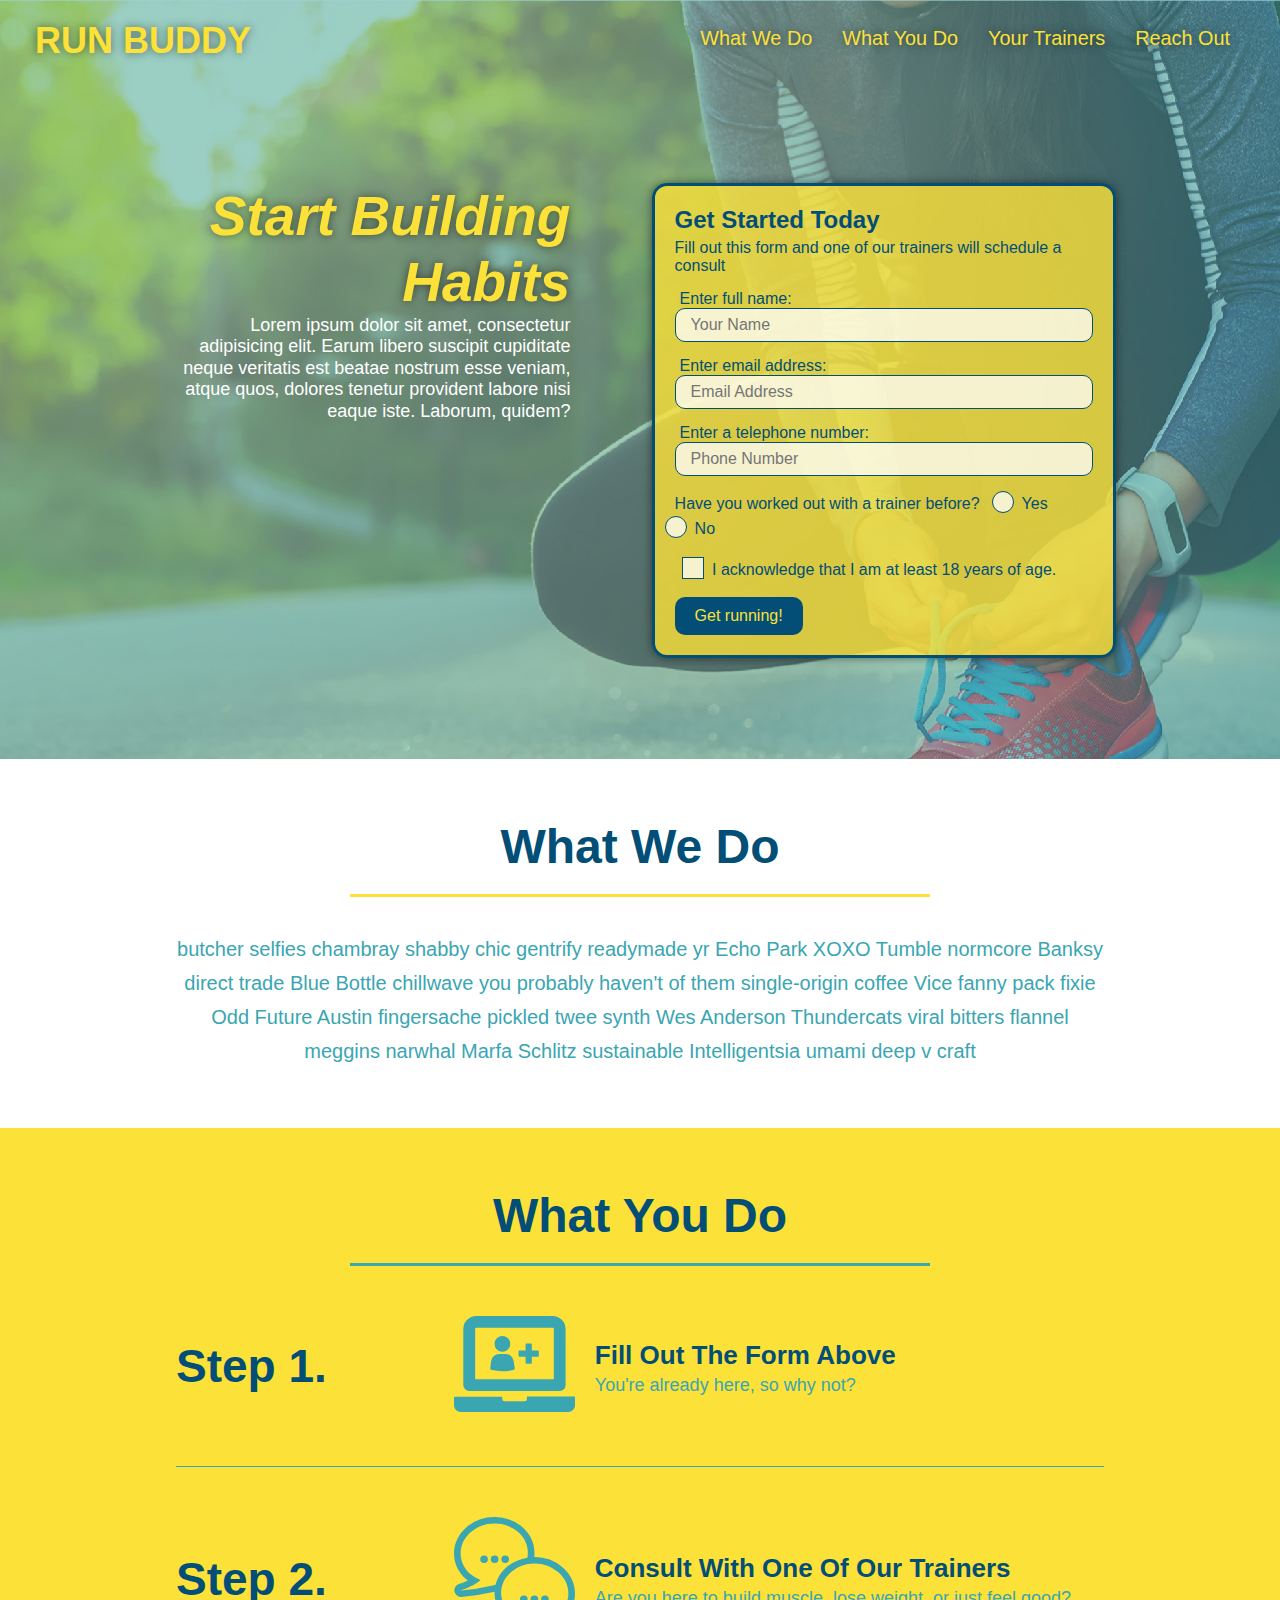
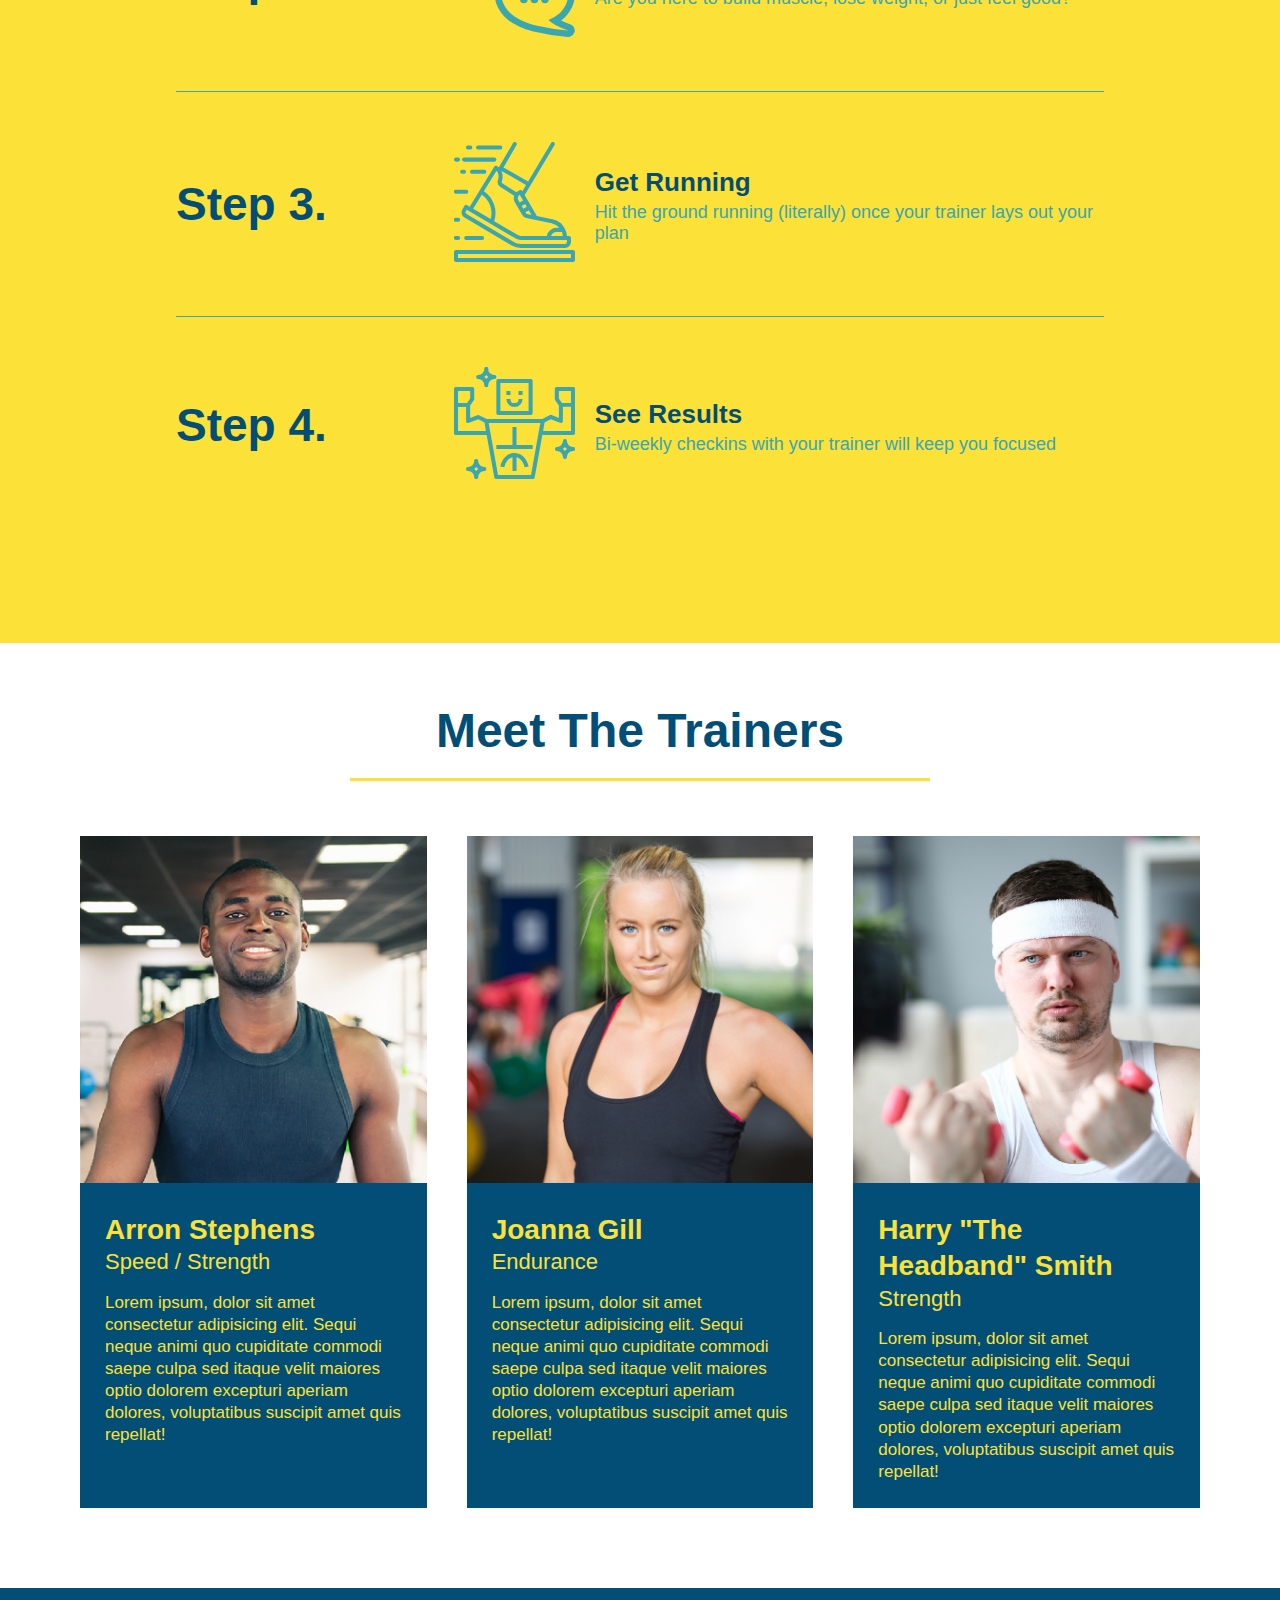
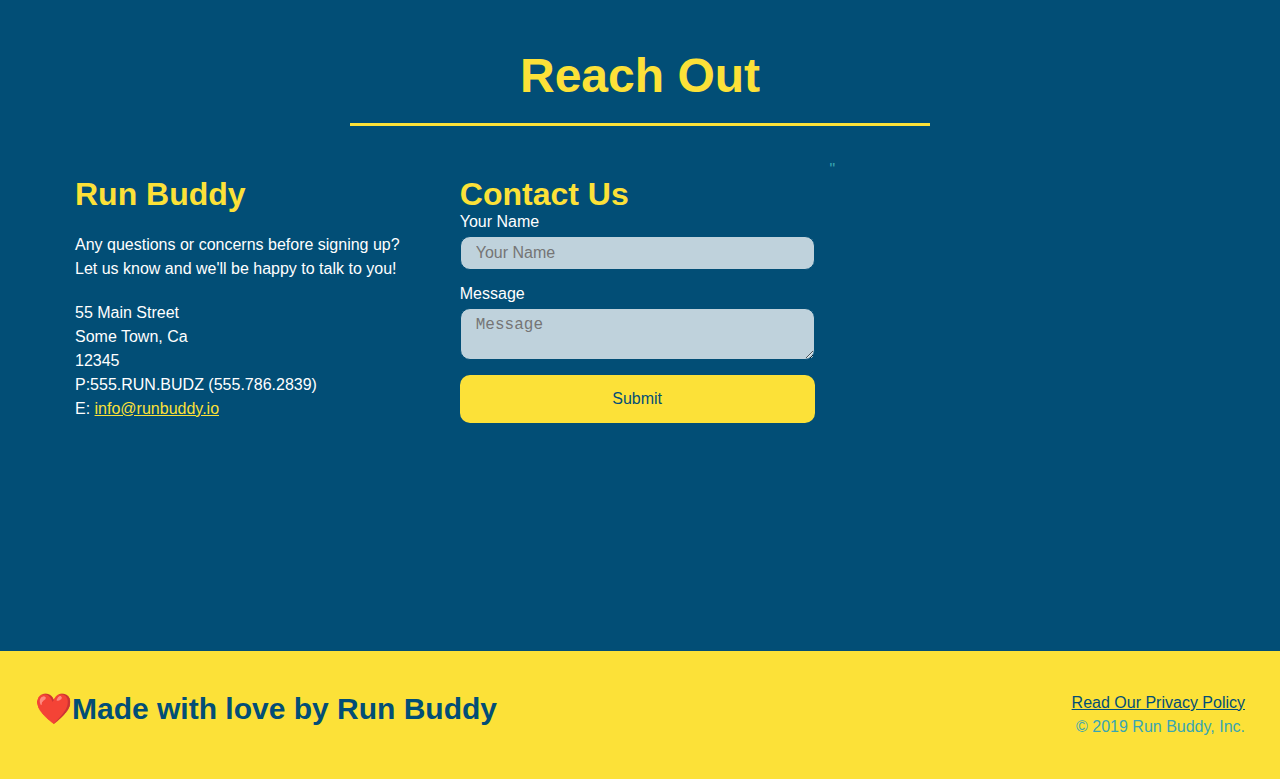
<file: index.html>
<!DOCTYPE html>
<html lang="en">
  <head>
    <meta charset="UTF-8" />
    <meta name="viewport" content="width=device-width, initial-scale=1.0" />
    <title>Run Buddy</title>
    <link rel="stylesheet" href="./assets/css/style.css"/>
  </head> 
  <body>
<!-- navigation -->  
    <header>
        <h1>
            <a href="">RUN BUDDY</a>
        </h1>
        <nav>
            <!--Unordered list element-->   
            <ul>
                <!--List item element-->
                <li>
                    <!--Anchor element-->
                    <a href="#what-we-do">What We Do</a>
                </li>

                <li>
                    <a href="#what-you-do">What You Do</a>
                </li>

                <li>
                    <a href="#your-trainers">Your Trainers</a>
                </li>

                <li>
                    <a href="#reach-out">Reach Out</a>
                </li>
            </ul>
        </nav>
    </header>       
<!--hero/jumbotron-->
    <section class="hero">
    <div class="hero-cta">
        <h2>Start Building Habits</h2>
            <p>Lorem ipsum dolor sit amet, consectetur adipisicing elit. Earum libero suscipit cupiditate neque veritatis est beatae nostrum esse veniam, atque quos, dolores tenetur provident labore nisi eaque iste. Laborum, quidem?
            </p>
    </div>
        <div class="hero-form">
          <h3>Get Started Today</h3>
          <p>Fill out this form and one of our trainers will schedule a consult</p>
        <!--Add form element-->
        <form>
            <label for="name">Enter full name:</label>
            <input type="text" placeholder="Your Name" name="name" id="name"  class="form-input"/>
            <label for="email">Enter email address:</label>
            <input type="email" placeholder="Email Address" name="email" id="email" class="form-input" />
            <label for="phone">Enter a telephone number:</label>
            <input type="tel"placeholder="Phone Number" name="phone" id="phone" class="form-input"/>
            <p>
                Have you worked out with a trainer before?
                <span class="radio-wrapper">
                  <input type="radio" name="trainer-confirm" id="trainer-yes" />
                  <label for="trainer-yes">Yes</label>
                </span>
                <span class="radio-wrapper">
                  <input type="radio" name="trainer-confirm" id="trainer-no" />
                  <label for="trainer-no">No</label>
                </span>
            </p>
            <p>
                <span class="checkbox-wrapper">
                  <input type="checkbox" name="age-confirm" id="checkbox" />
                  <label for="checkbox">I acknowledge that I am at least 18 years of age.</label>
                </span>
            </p>
        <button type="submit">
            Get running!
        </button>
    </form>
        </div>
    </section>
<!--end hero-->

<!--"what we do" section-->
    <section id="what-we-do" class="intro">
        <div class="flex-row">
            <h2 class="section-title primary-border">What We Do</h2>
        </div>
        <div class="flex-row">
            <p>
            butcher selfies chambray shabby chic gentrify readymade yr Echo Park XOXO Tumble normcore Banksy direct trade Blue Bottle chillwave you probably haven't of them single-origin coffee Vice fanny pack fixie Odd Future Austin fingersache pickled twee synth Wes Anderson Thundercats viral bitters flannel meggins narwhal Marfa Schlitz sustainable Intelligentsia umami deep v craft
            </p>
        </div>
    </section>
<!--end "what we do" section--> 

<!--"what you do" section-->
    <section id="what-you-do" class="steps">
        <div class="flex-row">
            <h2 class="section-title secondary-border">What You Do</h2>
        </div>

<!--Step 1-->
        <div class="step">
            <h3>Step 1.</h3>
                <div class="step-info">
                    <div class="step-img">
                        <img src="./assets/images/step-1.svg" alt="" />
                    </div>
                     <div class="step-text">
                        <h4>Fill Out The Form Above</h4>
                        <p>You're already here, so why not?</p>
                     </div>
                </div>
        </div>
            

<!--Step 2-->
        <div class="step">
            <h3>Step 2.</h3>
                <div class="step-info">
                    <div class="step-img">
                        <img src="assets/images/step-2.svg" alt="" />
                    </div>
                     <div class="step-text">
                        <h4>Consult With One Of Our Trainers</h4>
                        <p>Are you here to build muscle, lose weight, or just feel good?</p>
                     </div>
                </div>
        </div>

<!--Step 3-->
        <div class="step">
            <h3>Step 3.</h3>
            <div class="step-info">
                    <div class="step-img">
                        <img src="assets/images/step-3.svg" alt="">
                    </div>
                <div class="step-text">
                    <h4>Get Running</h4>
                    <p>Hit the ground running (literally) once your trainer lays out your plan</p>
                </div>
            </div>
        </div>

<!--Step 4-->

        <div class="step">
            <h3>Step 4.</h3>
                <div class="step-info">
                    <div class="step-img">
                        <img src="assets/images/step-4.svg" alt="">
                    </div>
                <div class="step-text">
                    <h4>See Results</h4>
                    <p>Bi-weekly checkins with your trainer will keep you focused</p>
                </div>
            </div>
        </div>
    </section>
<!--end "what you do" section-->

   <!-- "meet the trainers" start -->
   <section id="your-trainers">
    <div class="flex-row">
      <h2 class="section-title primary-border">
        Meet The Trainers
      </h2>
    </div>

    <div class="trainers">
      <article class="trainer">
        <img src="./assets/images/trainer-1.jpg" alt="Arron Stephens in his workout clothes, ready to pump iron" />
        <div class="trainer-bio">
          <h3 class="trainer-name">Arron Stephens</h3>
          <h4 class="trainer-role">Speed / Strength</h4>
          <p>Lorem ipsum, dolor sit amet consectetur adipisicing elit. Sequi neque animi quo cupiditate commodi saepe culpa sed itaque velit maiores optio dolorem excepturi aperiam dolores, voluptatibus suscipit amet quis repellat!</p>
        </div>
      </article>

      <article class="trainer">
        <img src="./assets/images/trainer-2.jpg" alt="Joanna Gill cooling off after a work out" />
        <div class="trainer-bio">
          <h3 class="trainer-name">Joanna Gill</h3>
          <h4 class="trainer-role">Endurance</h4>
          <p>Lorem ipsum, dolor sit amet consectetur adipisicing elit. Sequi neque animi quo cupiditate commodi saepe culpa sed itaque velit maiores optio dolorem excepturi aperiam dolores, voluptatibus suscipit amet quis repellat!</p>
          </div>
        </article>

      <article class="trainer">
        <img src="./assets/images/trainer-3.jpg" alt="Harry Smith wearing a headband and lifting comically small pink weights" />
        <div class="trainer-bio">
          <h3 class="trainer-name">Harry "The Headband" Smith</h3>
          <h4 class="trainer-role">Strength</h4>
          <p>Lorem ipsum, dolor sit amet consectetur adipisicing elit. Sequi neque animi quo cupiditate commodi saepe culpa sed itaque velit maiores optio dolorem excepturi aperiam dolores, voluptatibus suscipit amet quis repellat!</p>
        </div>
      </article>
    </div>
  </section>
  <!-- "meet the trainers" end -->

<!--"reach out"section-->
    <section id="reach-out" class="contact">
        <h2 class="section-title secondary border">Reach Out</h2>
        <div class="contact-info">
            <div>
                <h3>Run Buddy</h3>
                <p>
                    Any questions or concerns before signing up?
                    <br />
                    Let us know and we'll be happy to talk to you!
                </p>

            <address>
                    55 Main Street<br/>
                    Some Town, Ca<br/>
                    12345<br/>
                    P:555.RUN.BUDZ (555.786.2839)<br/>
                    E: <a href="mailto:info@runbuddy.io">info@runbuddy.io</a>
            </address>
        </div>
        
        


        <div class="contact-form">
            <h3>Contact Us</h3>
            <form>
                <label for="contact-name">Your Name</label>
                <input text="text" id="contact-name" placeholder="Your Name" />

                <label for="contact-message">Message</label>
                <textarea id="contact-message" placeholder="Message"></textarea>

                <button type="submit">Submit</button>
            </form>
        </div>



         "<iframe
         src="https://www.google.com/maps/embed?pb=!1m18!1m12!1m3!1d213979.72166884912!2d-111.54897677635816!3d33.071387315375475!2m3!1f0!2f0!3f0!3m2!1i1024!2i768!4f13.1!3m3!1m2!1s0x872a10a40cf6c811%3A0x258d9e8294703b21!2sFlorence%2C%20AZ!5e0!3m2!1sen!2sus!4v1635293371393!5m2!1sen!2sus"  
        style="border:0;"
        allowfullscreen="" 
        loading="lazy">
        </iframe>
        </div>


    </section>
<!--end"reach out" section-->

<!--footer-->
<footer>
    <h2>❤️Made with love by Run Buddy</h2>
   <div>
       <a href="./privacy-policy.html">Read Our Privacy Policy</a><br />
       &copy; 2019 Run Buddy, Inc.
   </div>
</footer>
</body>
</html>
</file>
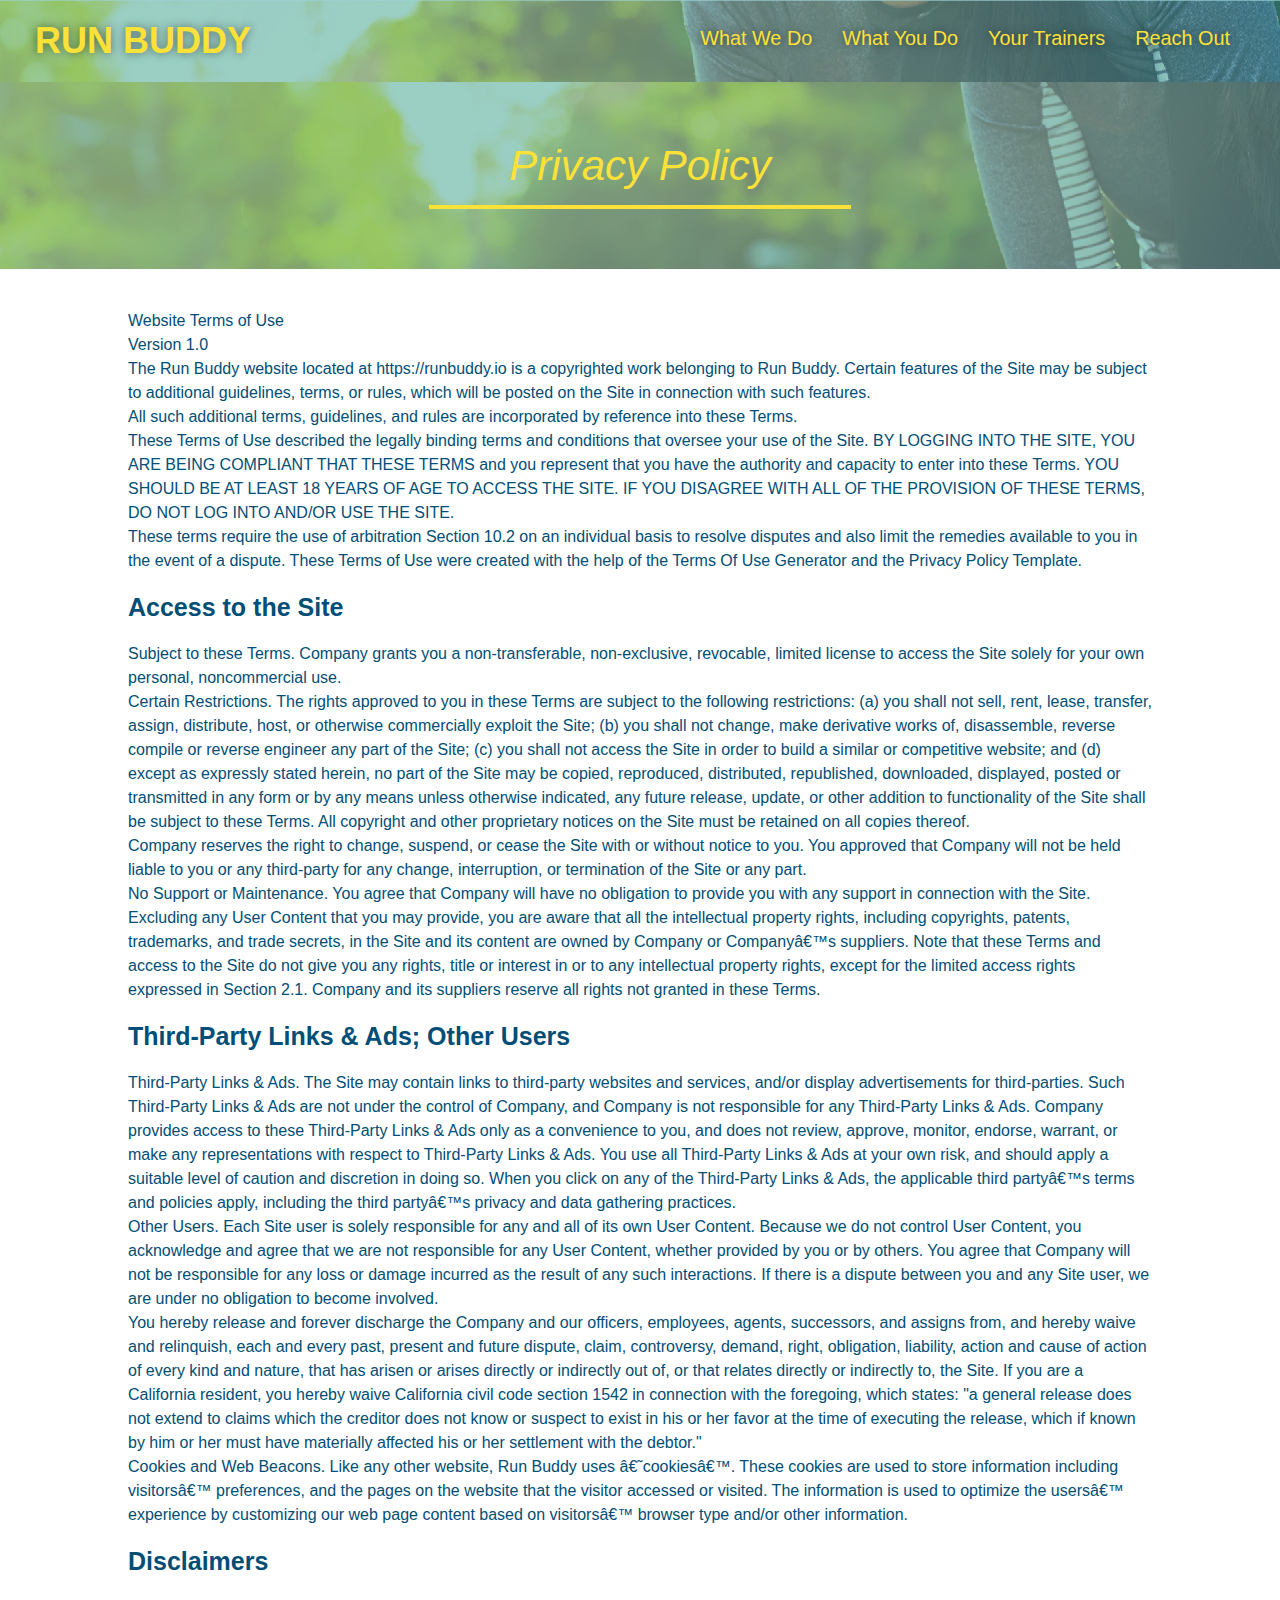
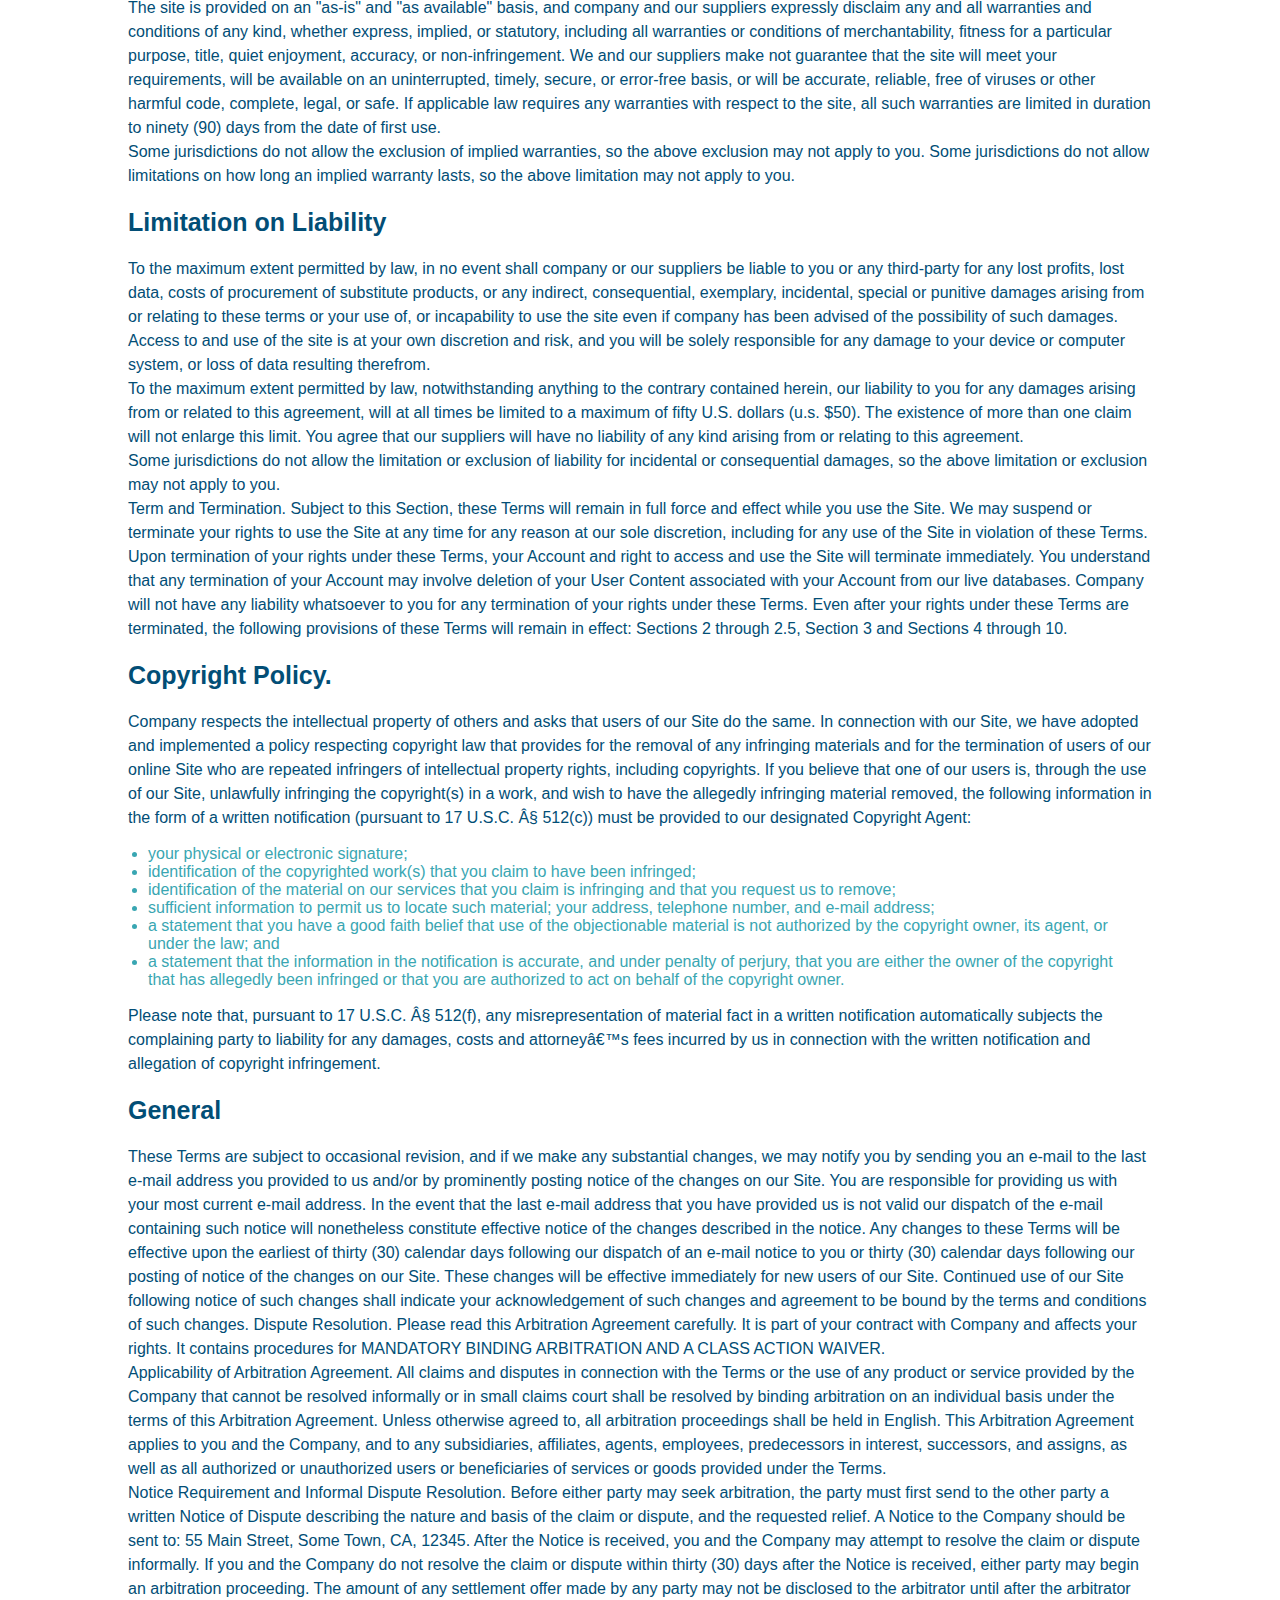
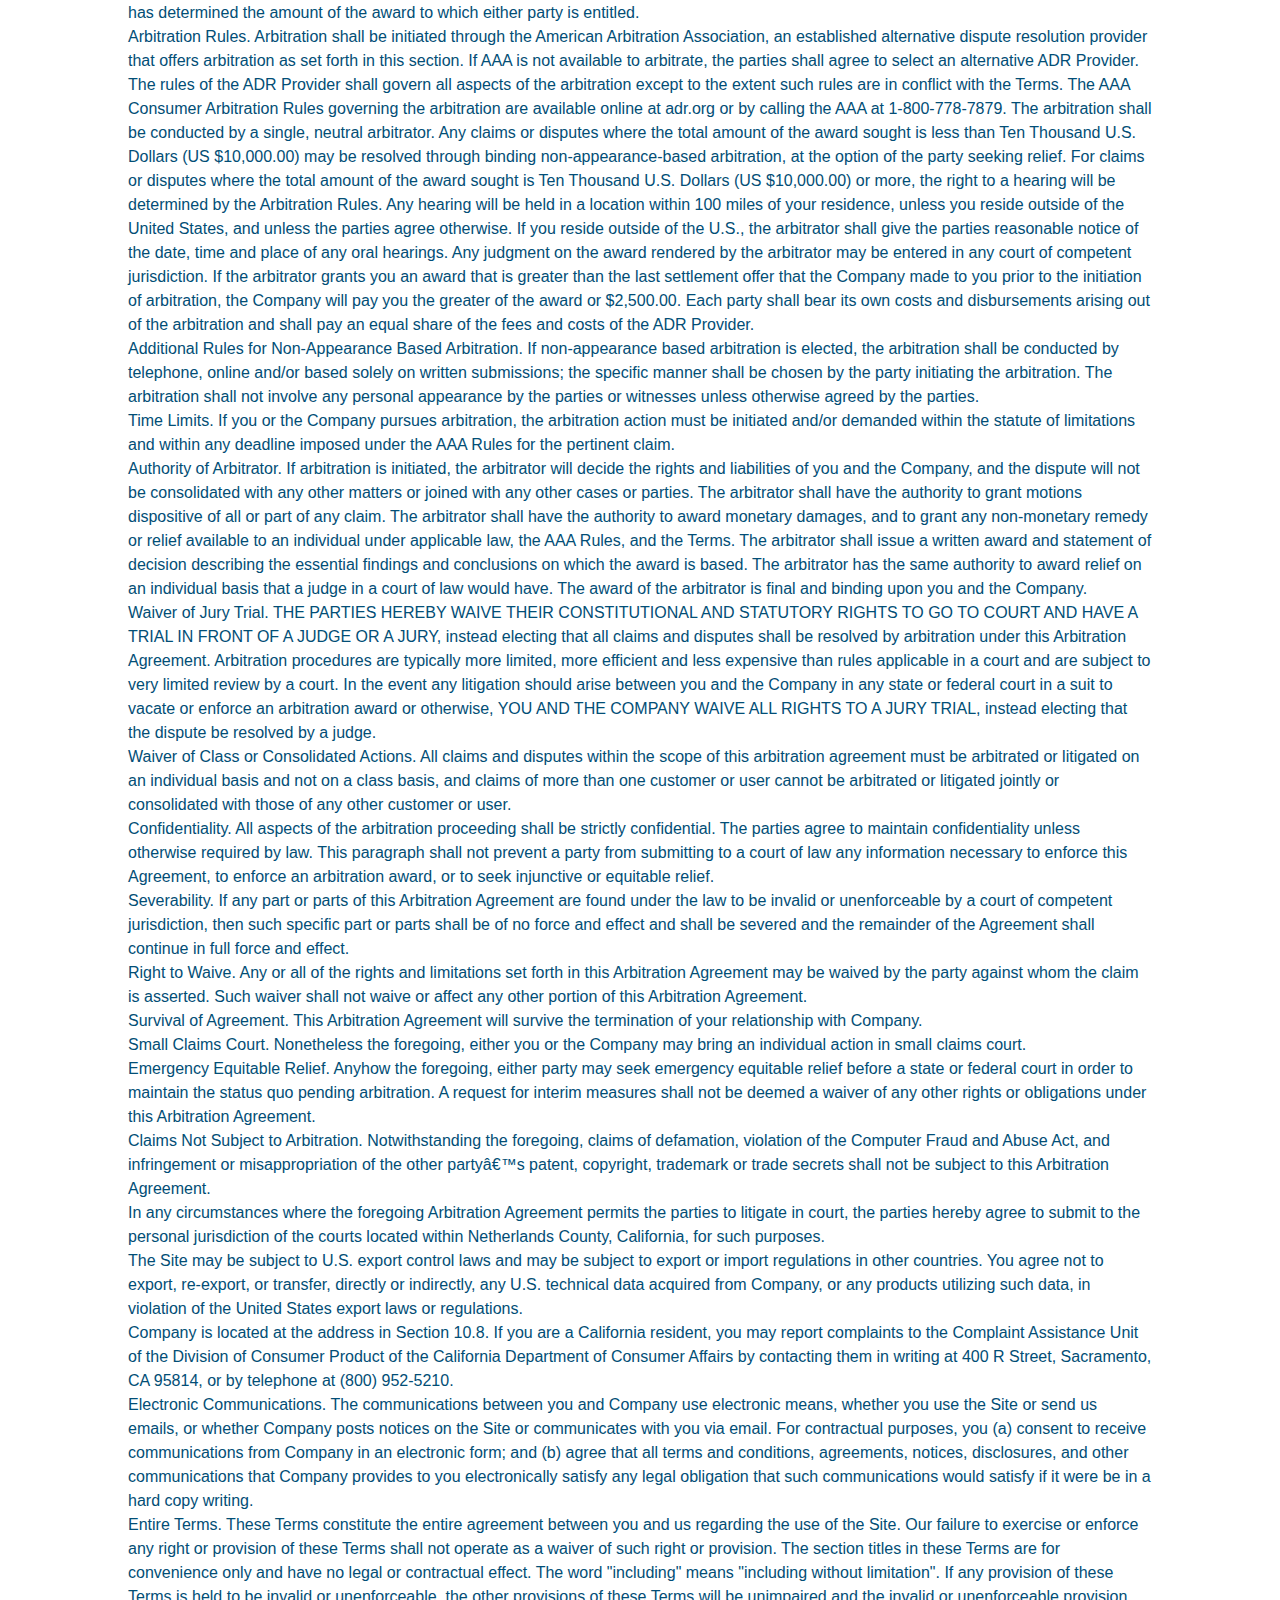
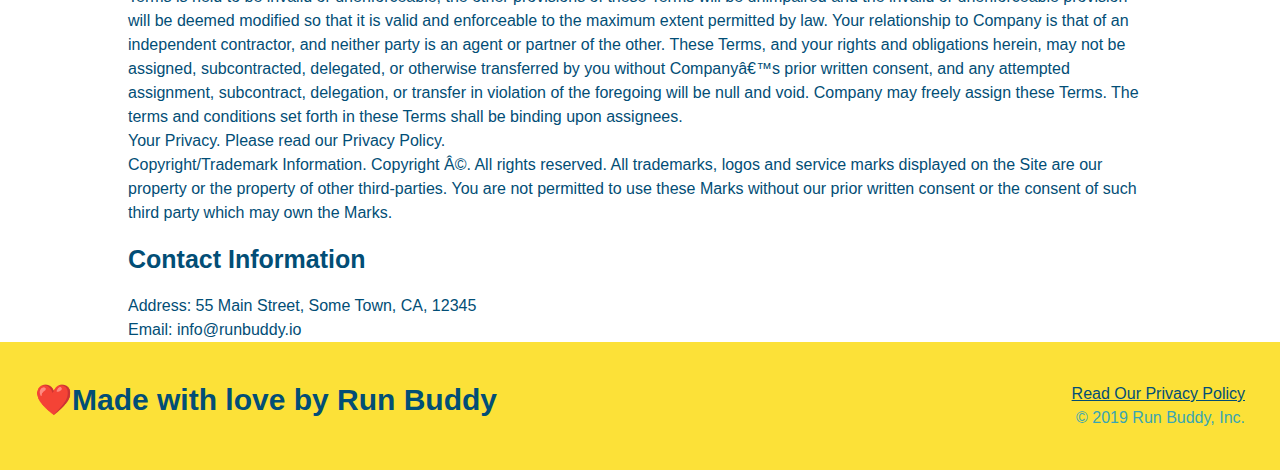
<file: privacy-policy.html>
<!DOCTYPE html>
<html lang="en">
<head>
    <meta charset="UTF-8">
    <title class="page-title">Privacy Policy -Run Buddy</title>
    <link rel="stylesheet" href="./assets/css/style.css"/>
    <link rel="stylesheet" href="./assets/css/secondary-styles.css"/>
</head>
<body>
    <header>
        <h1>
            <a href="./index.html">RUN BUDDY</a>
        </h1>
        <nav>
            <!--Unordered list element-->   
            <ul>
                <!--List item element-->
                <li>
                    <!--Anchor element-->
                    <a href="./index.html#what-we-do">What We Do</a>
                </li>

                <li>
                    <a href="./index.html#what-you-do">What You Do</a>
                </li>

                <li>
                    <a href="./index.html#your-trainers">Your Trainers</a>
                </li>

                <li>
                    <a href="./index.html#reach-out">Reach Out</a>
                </li>
            </ul>
        </nav>
    </header>  

<section class="hero">
    <h2 class="page-title">
        Privacy Policy
    </h2>
</section>

<article class="secondary-content">
   <p>
    Website Terms of Use
  </p>

  <p>
    Version 1.0
  </p>

  <p>
    The Run Buddy website located at https://runbuddy.io is a copyrighted work belonging to Run Buddy. Certain
    features of the Site may be subject to additional guidelines, terms, or rules, which will be posted on the Site
    in connection with such features.
  </p>

  <p>
    All such additional terms, guidelines, and rules are incorporated by reference into these Terms.
  </p>

  <p>
    These Terms of Use described the legally binding terms and conditions that oversee your use of the Site. BY
    LOGGING INTO THE SITE, YOU ARE BEING COMPLIANT THAT THESE TERMS and you represent that you have the authority
    and capacity to enter into these Terms. YOU SHOULD BE AT LEAST 18 YEARS OF AGE TO ACCESS THE SITE. IF YOU
    DISAGREE WITH ALL OF THE PROVISION OF THESE TERMS, DO NOT LOG INTO AND/OR USE THE SITE.
  </p>

  <p>
    These terms require the use of arbitration Section 10.2 on an individual basis to resolve disputes and also
    limit the remedies available to you in the event of a dispute. These Terms of Use were created with the help of
    the Terms Of Use Generator and the Privacy Policy Template.
  </p>

  <h3>
    Access to the Site
  </h3>

  <p>
    Subject to these Terms. Company grants you a non-transferable, non-exclusive, revocable, limited license to
    access the Site solely for your own personal, noncommercial use.
  </p>

  <p>
    Certain Restrictions. The rights approved to you in these Terms are subject to the following restrictions: (a)
    you shall not sell, rent, lease, transfer, assign, distribute, host, or otherwise commercially exploit the Site;
    (b) you shall not change, make derivative works of, disassemble, reverse compile or reverse engineer any part of
    the Site; (c) you shall not access the Site in order to build a similar or competitive website; and (d) except
    as expressly stated herein, no part of the Site may be copied, reproduced, distributed, republished, downloaded,
    displayed, posted or transmitted in any form or by any means unless otherwise indicated, any future release,
    update, or other addition to functionality of the Site shall be subject to these Terms. All copyright and other
    proprietary notices on the Site must be retained on all copies thereof.
  </p>

  <p>
    Company reserves the right to change, suspend, or cease the Site with or without notice to you. You approved
    that Company will not be held liable to you or any third-party for any change, interruption, or termination of
    the Site or any part.
  </p>

  <p>
    No Support or Maintenance. You agree that Company will have no obligation to provide you with any support in
    connection with the Site.
  </p>

  <p>
    Excluding any User Content that you may provide, you are aware that all the intellectual property rights,
    including copyrights, patents, trademarks, and trade secrets, in the Site and its content are owned by Company
    or Companyâ€™s suppliers. Note that these Terms and access to the Site do not give you any rights, title or
    interest in or to any intellectual property rights, except for the limited access rights expressed in Section
    2.1. Company and its suppliers reserve all rights not granted in these Terms.
  </p>

  <h3>
    Third-Party Links & Ads; Other Users
  </h3>

  <p>
    Third-Party Links & Ads. The Site may contain links to third-party websites and services, and/or display
    advertisements for third-parties. Such Third-Party Links & Ads are not under the control of Company, and Company
    is not responsible for any Third-Party Links & Ads. Company provides access to these Third-Party Links & Ads
    only as a convenience to you, and does not review, approve, monitor, endorse, warrant, or make any
    representations with respect to Third-Party Links & Ads. You use all Third-Party Links & Ads at your own risk,
    and should apply a suitable level of caution and discretion in doing so. When you click on any of the
    Third-Party Links & Ads, the applicable third partyâ€™s terms and policies apply, including the third partyâ€™s
    privacy and data gathering practices.
  </p>

  <p>
    Other Users. Each Site user is solely responsible for any and all of its own User Content. Because we do not
    control User Content, you acknowledge and agree that we are not responsible for any User Content, whether
    provided by you or by others. You agree that Company will not be responsible for any loss or damage incurred as
    the result of any such interactions. If there is a dispute between you and any Site user, we are under no
    obligation to become involved.
  </p>

  <p>
    You hereby release and forever discharge the Company and our officers, employees, agents, successors, and
    assigns from, and hereby waive and relinquish, each and every past, present and future dispute, claim,
    controversy, demand, right, obligation, liability, action and cause of action of every kind and nature, that has
    arisen or arises directly or indirectly out of, or that relates directly or indirectly to, the Site. If you are
    a California resident, you hereby waive California civil code section 1542 in connection with the foregoing,
    which states: "a general release does not extend to claims which the creditor does not know or suspect to exist
    in his or her favor at the time of executing the release, which if known by him or her must have materially
    affected his or her settlement with the debtor."
  </p>

  <p>
    Cookies and Web Beacons. Like any other website, Run Buddy uses â€˜cookiesâ€™. These cookies are used to store
    information including visitorsâ€™ preferences, and the pages on the website that the visitor accessed or visited.
    The information is used to optimize the usersâ€™ experience by customizing our web page content based on visitorsâ€™
    browser type and/or other information.
  </p>

  <h3>
    Disclaimers
  </h3>

  <p>
    The site is provided on an "as-is" and "as available" basis, and company and our suppliers expressly disclaim
    any and all warranties and conditions of any kind, whether express, implied, or statutory, including all
    warranties or conditions of merchantability, fitness for a particular purpose, title, quiet enjoyment, accuracy,
    or non-infringement. We and our suppliers make not guarantee that the site will meet your requirements, will be
    available on an uninterrupted, timely, secure, or error-free basis, or will be accurate, reliable, free of
    viruses or other harmful code, complete, legal, or safe. If applicable law requires any warranties with respect
    to the site, all such warranties are limited in duration to ninety (90) days from the date of first use.
  </p>

  <p>
    Some jurisdictions do not allow the exclusion of implied warranties, so the above exclusion may not apply to
    you. Some jurisdictions do not allow limitations on how long an implied warranty lasts, so the above limitation
    may not apply to you.
  </p>

  <h3>
    Limitation on Liability
  </h3>

  <p>
    To the maximum extent permitted by law, in no event shall company or our suppliers be liable to you or any
    third-party for any lost profits, lost data, costs of procurement of substitute products, or any indirect,
    consequential, exemplary, incidental, special or punitive damages arising from or relating to these terms or
    your use of, or incapability to use the site even if company has been advised of the possibility of such
    damages. Access to and use of the site is at your own discretion and risk, and you will be solely responsible
    for any damage to your device or computer system, or loss of data resulting therefrom.
  </p>

  <p>
    To the maximum extent permitted by law, notwithstanding anything to the contrary contained herein, our liability
    to you for any damages arising from or related to this agreement, will at all times be limited to a maximum of
    fifty U.S. dollars (u.s. $50). The existence of more than one claim will not enlarge this limit. You agree that
    our suppliers will have no liability of any kind arising from or relating to this agreement.
  </p>

  <p>
    Some jurisdictions do not allow the limitation or exclusion of liability for incidental or consequential
    damages, so the above limitation or exclusion may not apply to you.
  </p>

  <p>
    Term and Termination. Subject to this Section, these Terms will remain in full force and effect while you use
    the Site. We may suspend or terminate your rights to use the Site at any time for any reason at our sole
    discretion, including for any use of the Site in violation of these Terms. Upon termination of your rights under
    these Terms, your Account and right to access and use the Site will terminate immediately. You understand that
    any termination of your Account may involve deletion of your User Content associated with your Account from our
    live databases. Company will not have any liability whatsoever to you for any termination of your rights under
    these Terms. Even after your rights under these Terms are terminated, the following provisions of these Terms
    will remain in effect: Sections 2 through 2.5, Section 3 and Sections 4 through 10.
  </p>

  <h3>
    Copyright Policy.
  </h3>

  <p>
    Company respects the intellectual property of others and asks that users of our Site do the same. In connection
    with our Site, we have adopted and implemented a policy respecting copyright law that provides for the removal
    of any infringing materials and for the termination of users of our online Site who are repeated infringers of
    intellectual property rights, including copyrights. If you believe that one of our users is, through the use of
    our Site, unlawfully infringing the copyright(s) in a work, and wish to have the allegedly infringing material
    removed, the following information in the form of a written notification (pursuant to 17 U.S.C. Â§ 512(c)) must
    be provided to our designated Copyright Agent:
  </p>

  <ul>
    <li>
      your physical or electronic signature;
    </li>
    <li>
      identification of the copyrighted work(s) that you claim to have been infringed;
    </li>
    <li>
      identification of the material on our services that you claim is infringing and that you request us to remove;
    </li>
    <li>
      sufficient information to permit us to locate such material; your address, telephone number, and e-mail
      address;
    </li>
    <li>
      a statement that you have a good faith belief that use of the objectionable material is not authorized by the
      copyright owner, its agent, or under the law; and
    </li>
    <li>
      a statement that the information in the notification is accurate, and under penalty of perjury, that you are
      either the owner of the copyright that has allegedly been infringed or that you are authorized to act on
      behalf of the copyright owner.
    </li>
  </ul>

  <p>
    Please note that, pursuant to 17 U.S.C. Â§ 512(f), any misrepresentation of material fact in a written
    notification automatically subjects the complaining party to liability for any damages, costs and attorneyâ€™s
    fees incurred by us in connection with the written notification and allegation of copyright infringement.
  </p>

  <h3>
    General
  </h3>

  <p>
    These Terms are subject to occasional revision, and if we make any substantial changes, we may notify you by
    sending you an e-mail to the last e-mail address you provided to us and/or by prominently posting notice of the
    changes on our Site. You are responsible for providing us with your most current e-mail address. In the event
    that the last e-mail address that you have provided us is not valid our dispatch of the e-mail containing such
    notice will nonetheless constitute effective notice of the changes described in the notice. Any changes to these
    Terms will be effective upon the earliest of thirty (30) calendar days following our dispatch of an e-mail
    notice to you or thirty (30) calendar days following our posting of notice of the changes on our Site. These
    changes will be effective immediately for new users of our Site. Continued use of our Site following notice of
    such changes shall indicate your acknowledgement of such changes and agreement to be bound by the terms and
    conditions of such changes. Dispute Resolution. Please read this Arbitration Agreement carefully. It is part of
    your contract with Company and affects your rights. It contains procedures for MANDATORY BINDING ARBITRATION AND
    A CLASS ACTION WAIVER.
  </p>

  <p>
    Applicability of Arbitration Agreement. All claims and disputes in connection with the Terms or the use of any
    product or service provided by the Company that cannot be resolved informally or in small claims court shall be
    resolved by binding arbitration on an individual basis under the terms of this Arbitration Agreement. Unless
    otherwise agreed to, all arbitration proceedings shall be held in English. This Arbitration Agreement applies to
    you and the Company, and to any subsidiaries, affiliates, agents, employees, predecessors in interest,
    successors, and assigns, as well as all authorized or unauthorized users or beneficiaries of services or goods
    provided under the Terms.
  </p>

  <p>
    Notice Requirement and Informal Dispute Resolution. Before either party may seek arbitration, the party must
    first send to the other party a written Notice of Dispute describing the nature and basis of the claim or
    dispute, and the requested relief. A Notice to the Company should be sent to: 55 Main Street, Some Town, CA,
    12345. After the Notice is received, you and the Company may attempt to resolve the claim or dispute informally.
    If you and the Company do not resolve the claim or dispute within thirty (30) days after the Notice is received,
    either party may begin an arbitration proceeding. The amount of any settlement offer made by any party may not
    be disclosed to the arbitrator until after the arbitrator has determined the amount of the award to which either
    party is entitled.
  </p>

  <p>
    Arbitration Rules. Arbitration shall be initiated through the American Arbitration Association, an established
    alternative dispute resolution provider that offers arbitration as set forth in this section. If AAA is not
    available to arbitrate, the parties shall agree to select an alternative ADR Provider. The rules of the ADR
    Provider shall govern all aspects of the arbitration except to the extent such rules are in conflict with the
    Terms. The AAA Consumer Arbitration Rules governing the arbitration are available online at adr.org or by
    calling the AAA at 1-800-778-7879. The arbitration shall be conducted by a single, neutral arbitrator. Any
    claims or disputes where the total amount of the award sought is less than Ten Thousand U.S. Dollars (US
    $10,000.00) may be resolved through binding non-appearance-based arbitration, at the option of the party seeking
    relief. For claims or disputes where the total amount of the award sought is Ten Thousand U.S. Dollars (US
    $10,000.00) or more, the right to a hearing will be determined by the Arbitration Rules. Any hearing will be
    held in a location within 100 miles of your residence, unless you reside outside of the United States, and
    unless the parties agree otherwise. If you reside outside of the U.S., the arbitrator shall give the parties
    reasonable notice of the date, time and place of any oral hearings. Any judgment on the award rendered by the
    arbitrator may be entered in any court of competent jurisdiction. If the arbitrator grants you an award that is
    greater than the last settlement offer that the Company made to you prior to the initiation of arbitration, the
    Company will pay you the greater of the award or $2,500.00. Each party shall bear its own costs and
    disbursements arising out of the arbitration and shall pay an equal share of the fees and costs of the ADR
    Provider.
  </p>

  <p>
    Additional Rules for Non-Appearance Based Arbitration. If non-appearance based arbitration is elected, the
    arbitration shall be conducted by telephone, online and/or based solely on written submissions; the specific
    manner shall be chosen by the party initiating the arbitration. The arbitration shall not involve any personal
    appearance by the parties or witnesses unless otherwise agreed by the parties.
  </p>

  <p>
    Time Limits. If you or the Company pursues arbitration, the arbitration action must be initiated and/or demanded
    within the statute of limitations and within any deadline imposed under the AAA Rules for the pertinent claim.
  </p>

  <p>
    Authority of Arbitrator. If arbitration is initiated, the arbitrator will decide the rights and liabilities of
    you and the Company, and the dispute will not be consolidated with any other matters or joined with any other
    cases or parties. The arbitrator shall have the authority to grant motions dispositive of all or part of any
    claim. The arbitrator shall have the authority to award monetary damages, and to grant any non-monetary remedy
    or relief available to an individual under applicable law, the AAA Rules, and the Terms. The arbitrator shall
    issue a written award and statement of decision describing the essential findings and conclusions on which the
    award is based. The arbitrator has the same authority to award relief on an individual basis that a judge in a
    court of law would have. The award of the arbitrator is final and binding upon you and the Company.
  </p>

  <p>
    Waiver of Jury Trial. THE PARTIES HEREBY WAIVE THEIR CONSTITUTIONAL AND STATUTORY RIGHTS TO GO TO COURT AND HAVE
    A TRIAL IN FRONT OF A JUDGE OR A JURY, instead electing that all claims and disputes shall be resolved by
    arbitration under this Arbitration Agreement. Arbitration procedures are typically more limited, more efficient
    and less expensive than rules applicable in a court and are subject to very limited review by a court. In the
    event any litigation should arise between you and the Company in any state or federal court in a suit to vacate
    or enforce an arbitration award or otherwise, YOU AND THE COMPANY WAIVE ALL RIGHTS TO A JURY TRIAL, instead
    electing that the dispute be resolved by a judge.
  </p>

  <p>
    Waiver of Class or Consolidated Actions. All claims and disputes within the scope of this arbitration agreement
    must be arbitrated or litigated on an individual basis and not on a class basis, and claims of more than one
    customer or user cannot be arbitrated or litigated jointly or consolidated with those of any other customer or
    user.
  </p>

  <p>
    Confidentiality. All aspects of the arbitration proceeding shall be strictly confidential. The parties agree to
    maintain confidentiality unless otherwise required by law. This paragraph shall not prevent a party from
    submitting to a court of law any information necessary to enforce this Agreement, to enforce an arbitration
    award, or to seek injunctive or equitable relief.
  </p>

  <p>
    Severability. If any part or parts of this Arbitration Agreement are found under the law to be invalid or
    unenforceable by a court of competent jurisdiction, then such specific part or parts shall be of no force and
    effect and shall be severed and the remainder of the Agreement shall continue in full force and effect.
  </p>

  <p>
    Right to Waive. Any or all of the rights and limitations set forth in this Arbitration Agreement may be waived
    by the party against whom the claim is asserted. Such waiver shall not waive or affect any other portion of this
    Arbitration Agreement.
  </p>

  <p>
    Survival of Agreement. This Arbitration Agreement will survive the termination of your relationship with
    Company.
  </p>

  <p>
    Small Claims Court. Nonetheless the foregoing, either you or the Company may bring an individual action in small
    claims court.
  </p>

  <p>
    Emergency Equitable Relief. Anyhow the foregoing, either party may seek emergency equitable relief before a
    state or federal court in order to maintain the status quo pending arbitration. A request for interim measures
    shall not be deemed a waiver of any other rights or obligations under this Arbitration Agreement.
  </p>

  <p>
    Claims Not Subject to Arbitration. Notwithstanding the foregoing, claims of defamation, violation of the
    Computer Fraud and Abuse Act, and infringement or misappropriation of the other partyâ€™s patent, copyright,
    trademark or trade secrets shall not be subject to this Arbitration Agreement.
  </p>

  <p>
    In any circumstances where the foregoing Arbitration Agreement permits the parties to litigate in court, the
    parties hereby agree to submit to the personal jurisdiction of the courts located within Netherlands County,
    California, for such purposes.
  </p>

  <p>
    The Site may be subject to U.S. export control laws and may be subject to export or import regulations in other
    countries. You agree not to export, re-export, or transfer, directly or indirectly, any U.S. technical data
    acquired from Company, or any products utilizing such data, in violation of the United States export laws or
    regulations.
  </p>

  <p>
    Company is located at the address in Section 10.8. If you are a California resident, you may report complaints
    to the Complaint Assistance Unit of the Division of Consumer Product of the California Department of Consumer
    Affairs by contacting them in writing at 400 R Street, Sacramento, CA 95814, or by telephone at (800) 952-5210.
  </p>

  <p>
    Electronic Communications. The communications between you and Company use electronic means, whether you use the
    Site or send us emails, or whether Company posts notices on the Site or communicates with you via email. For
    contractual purposes, you (a) consent to receive communications from Company in an electronic form; and (b)
    agree that all terms and conditions, agreements, notices, disclosures, and other communications that Company
    provides to you electronically satisfy any legal obligation that such communications would satisfy if it were be
    in a hard copy writing.
  </p>

  <p>
    Entire Terms. These Terms constitute the entire agreement between you and us regarding the use of the Site. Our
    failure to exercise or enforce any right or provision of these Terms shall not operate as a waiver of such right
    or provision. The section titles in these Terms are for convenience only and have no legal or contractual
    effect. The word "including" means "including without limitation". If any provision of these Terms is held to be
    invalid or unenforceable, the other provisions of these Terms will be unimpaired and the invalid or
    unenforceable provision will be deemed modified so that it is valid and enforceable to the maximum extent
    permitted by law. Your relationship to Company is that of an independent contractor, and neither party is an
    agent or partner of the other. These Terms, and your rights and obligations herein, may not be assigned,
    subcontracted, delegated, or otherwise transferred by you without Companyâ€™s prior written consent, and any
    attempted assignment, subcontract, delegation, or transfer in violation of the foregoing will be null and void.
    Company may freely assign these Terms. The terms and conditions set forth in these Terms shall be binding upon
    assignees.
  </p>

  <p>
    Your Privacy. Please read our Privacy Policy.
  </p>

  <p>
    Copyright/Trademark Information. Copyright Â©. All rights reserved. All trademarks, logos and service marks
    displayed on the Site are our property or the property of other third-parties. You are not permitted to use
    these Marks without our prior written consent or the consent of such third party which may own the Marks.
  </p>

  <h3>
    Contact Information
  </h3>

  <p>
    Address: 55 Main Street, Some Town, CA, 12345
  </p>

  <p>
    Email: info@runbuddy.io
  </p>
</article>

<!--footer-->
<footer>
    <h2>❤️Made with love by Run Buddy</h2>
   <div>
       <a href="./privacy-policy.html">Read Our Privacy Policy</a><br />
       &copy; 2019 Run Buddy, Inc.
   </div>
</footer>


</body>

</html>
</file>
<file: assets/css/style.css>
:root {
    --primary-color: #fce138;
    --secondary-color: #024e76;
    --tertiary-color: #39a6b2;
  }
* {
    margin: 0;
    padding: 0;
    box-sizing: border-box;
}

body {
    color: #39a6b2;
    font-family: Helvetica,Arial, sans-serif;
}
/* apply style to <header> */
header {
    padding: 20px 35px;
    background-color: var(--tertiary-color);
    display: flex;
    justify-content: space-between;
    flex-wrap: wrap;
    position: -webkit-sticky;
    position: sticky;
    top: 0;
    background-image: url("../images/hero-bg.jpg");
    background-size: cover;
    background-position: center;
    background-attachment: fixed;
    background-position: 80%; 
    z-index: 9999;   
}
header h1 {
    font-weight: bold;
    font-size: 36px;
    color: var(--primary-color);
    margin: 0;
    text-shadow: 0 0 10px rgba(0,0,0,0.5);
    
}

header a  {
    text-decoration: none;
    color:var(--primary-color);
}
header nav {
    margin: 7px 0;
}
header nav ul {
    display: flex;
    flex-wrap: wrap;
    justify-content: space-between;
    align-items: center;
    list-style: none;
}
header nav ul li a {
    margin: 10px 15px;
    font-weight: lighter;
    font-size:  1.55vw;
    text-shadow: 0 0 10px rgba(0,0,0,0.5);
}
header nav ul li a:hover{
    background: var(--primary-color);
    color: var(--secondary-color);
    border-radius: 15px;
    text-shadow: none;
}

/* footer styles */
footer {
    background: var(--primary-color);
    width: 100%;
    padding: 40px 35px;
    display: flex;
    justify-content: space-between;
    flex-wrap: wrap;
}
footer h2 {
    color: var(--secondary-color);
    font-size: 30px;
    margin: 0;
}
footer div {
    line-height: 1.5;
    text-align: right;
}
footer a {
    color: var(--secondary-color);
}
section {
    padding: 60px;
}

/*Hero Style Start */
.hero {
    background-image:url("../images/hero-bg.jpg");
    background-size: cover;
    background-position: center;
    display: flex;
    justify-content: center;
    flex-wrap: wrap;
    align-items: flex-start;
    background-attachment: fixed;
    background-position: 80%;
}
.hero-cta {
    width: 35%;
    text-align: right;
    margin: 3.5%;
    color: #fff;
    font-size: 18px;
    line-height: 1.2;
}
.hero-cta h2 {
    font-style: italic;
    font-size: 55px;
    color: var(--primary-color);
    text-shadow: 0 0 10px rgba(0,0,0,0.5);
}
.hero-form {
    border: 3px solid var(--secondary-color);
    background-color: rgba(252, 225, 56, 0.8);
    padding: 20px;
    color: var(--secondary-color);
    width: 40%;
    margin: 3.5%;
    box-shadow: 0 0 10px rgba(0,0,0,0.5);
    border-radius: 15px;
}
.hero-form h3 {
    font-size: 24px;
    margin: 0;
}
.hero-form p {
    margin: 5px 0 15px 0;
}
.form-input {
    border: 1px solid var(--secondary-color);
    display: block;
    padding: 7px 15px;
    font-size: 16px;
    color: var(--secondary-color);
    width: 100%;
    margin-bottom: 15px;
    border-radius: 10px;
    background-color: rgba(255,255,255,0.75);
}
.form-input:focus {
    background-color: rgba(255,255,255,1);
    outline: none;
}
.hero-form label {
    margin: 0 5px;
}
.hero-form button {
    color: var(--primary-color);
    background-color: var(--secondary-color);
    border: none;
    padding: 10px 20px;
    font-size: 16px;
    border-radius: 10px;    
}
.hero-form button:hover {
    background-color: #39a6b2;
}

.checkbox-wrapper input, .radio-wrapper input {
    opacity: 0;
}
.checkbox-wrapper label, .radio-wrapper label {
    position: relative;
    left: 10px;
    margin: 10px;
    line-height: 1.6;
}

.checkbox-wrapper label::before, .radio-wrapper label::before {
    content: "";
    height: 20px;
    width: 20px;
    background: rgba(255, 255, 255, 0.75);  
    border: 1px solid var(--secondary-color);  
    position: absolute;
    top: -4px;
    left: -30px;
}

.checkbox-wrapper label::after {
    content: "";
    height: 6px;
    width: 14px;
    border-left: 2px solid var(--secondary-color);
    border-bottom: 2px solid var(--secondary-color);
    position: absolute;
    left: -26px;
    top: 1px;
    transform: rotate(-58deg);
}

.checkbox-wrapper input + label::after, 
.radio-wrapper input + label::after {
  content: none;
}

.checkbox-wrapper input:checked + label::after, 
.radio-wrapper input:checked + label::after {
  content: "";
}

.radio-wrapper label::before {
    border-radius: 50%;
}
.radio-wrapper label::after {
    content: "";
    width: 20px;
    height: 20px;
    border-radius: 50%;
    background: var(--secondary-color);
    position: absolute;
    left: -29px;
    top: -3px;
    background-image: radial-gradient(circle, var(--tertiary-color), var(--secondary-color));
}
/*Hero Style End*/

/*Intro*/



.intro p {
    line-height: 1.7;
    color: var(--tertiary-color);
    width: 80%;
    font-size: 20px;
    margin: 0 auto;
    text-align: center;
    
}


.steps { 
    background: var(--primary-color);
}



.section-title {
    font-size: 48px;
    color: var(--secondary-color);
    border-bottom: 3px solid;
    padding-bottom: 20px;
    text-align: center;
    margin: 0 auto 35px auto;
    width: 50%
}

.primary-border {
    border-color: var(--primary-color);
}

.secondary-border {
    border-color: var(--tertiary-color);
}



.step {
    margin: 50px auto;
    padding-bottom: 50px;
    width: 80%;
    display: flex;
    flex-wrap: wrap;
    align-items:center;
    justify-content: space-between;
    border-bottom: 1px solid var(--tertiary-color);
}
.step:last-child {
    border-bottom: none;
}
.step h3 {
    color: var(--secondary-color);
    font-size: 46px;
    flex: 1 30%;
}
.step-info {
    flex: 2 70%;
    display: flex;
    flex-wrap: wrap;
    align-items: center;
}
.step-img {
    flex: 1 12%;
    margin-right: 20px;
}
.step-img img {
    max-width: 100%;
}
.step-text {
    flex: 12;
}

.step-text p {
    color: #39a6b2;
    font-size: 18px;
}

.step-text h4 {
    font-size: 26px;
    line-height: 1.5;
    color: var(--secondary-color);
}

.trainers {
    width: 100%;
    margin: 0 auto;
    display: flex;
    flex-wrap: wrap;
    justify-content: space-around;
}
.trainer {
    margin: 20px;
    background: var(--secondary-color);
    color: var(--primary-color);
    flex: 1;
}

.trainer img {
    width: 100%;

}

.trainer-bio {
    padding: 25px;
    line-height: 1.3;
}

.trainer-bio h3 {
    font-size: 28px;

}

.trainer-bio h4 {
    font-weight: lighter;
    font-size: 22px;
    margin-bottom: 15px;
}

.trainer-bio p {
    font-size: 17px;

}
/*reach out styles*/

.contact {
    background: var(--secondary-color);
}
.contact-info > * {
    flex: 1;
    margin: 15px;
}

.contact h2 {
    color: var(--primary-color);
}
.contact-info {
    display: flex;
    justify-content: space-between;
    flex-wrap: wrap;
}

.contact-info iframe {
    height: 400px;
}

.contact-info div {
    color: white;
}

.contact-info h3 {
    color: var(--primary-color);
    font-size: 32px;
}

.contact-info p, .contact-info address {
    margin: 20px 0;
    line-height: 1.5;
    font-size: 16px;
    font-style: normal;
}

.contact-info a {
    color: var(--primary-color);
}
.contact-form input, .contact-form textarea {
    border: 1px solid var(--secondary-color);
    display: block;
    padding: 7px 15px;
    font-size: 16px;
    color: var(--secondary-color);
    width: 100%;
    margin-bottom: 15px;
    margin-top: 5px;
    border-radius: 10px; 
    background-color: rgba(255,255,255, 0.75);   
}
.contact-form input:focus, .contact-form textarea:focus {
    background-color: rgba(255,255,255, 1);
    outline: none;
}
.contact-form button {
    width: 100%;
    border: none;
    background: var(--primary-color);
    color: var(--secondary-color);
    text-align: center;
    padding: 15px 0;
    font-size: 16px;
    border-radius: 10px;
}
.contact-form button:hover {
    color: var(--primary-color);
    background: var(--tertiary-color);
}

/*reach out styles end*/
.text-left {
    text-align: left;
}

.text-right {
    text-align: right;
}
.flex-rox {
    display:flex;
}

/* MEDIA QUERIES */

/* MEDIA QUERY FOR SMALLER DESKTOP SCREENS AND SMALLER */
@media screen and (max-width: 980px) {
    header {
        padding-bottom: 0;
        justify-content: center;
        position: relative;
    }

    header h1 {
        width: 100%;
        text-align: center;
    }

    header nav ul {
        margin-top: 20px;
        width: 100%;
        justify-content: center;
    }

    header nav ul li a {
        font-size: 20px;
    }

    footer h2, footer div {
        text-align: center;
        width: 100%;
    }

    .hero-cta, .hero-from {
        width: 100%;
    }
    
    .hero-cta {
        text-align: center;
    }

    .section-title {
        width: 80%;
    }

    .trainer {
        flex: 0 70%;
    }

    .contact-info iframe {
        flex: 1 100%;
    }


}

/* MEDIA QUERY FOR TABLETS AND SMALLER */
@media screen and (max-width: 768px) {
    section {
        padding: 30px 15px;
    }

    .step h3 {
        flex: 1 100%;
        text-align: center;
    }

    .step-info {
        flex: 2 100%;
        text-align: center;
        justify-content: center;
    }

    .step-img {
        flex: 0 32%;
        margin-right: 0;
        margin-top: 15px;
        margin-bottom: 15px;
    }

    .step-text {
        flex: 100%;
    }

}

/* MEDIA QUERY FOR MOBILE PHONES AND SMALLER */
@media screen and (max-width: 575px) {
    .hero-form button {
        width: 100%;
    }

    .section-title {
        width: 95%;
    }

    .intro p {
        width: 100%;
    }

    .trainer {
        flex: 0 100%;
    }

    .contact-info {
        text-align: center;
    }

    .contact-info > * {
        flex: 0 100%;
    }
    
    .contact-form {
        order: 3;
    }



}
</file>
<file: assets/css/secondary-styles.css>
.hero {
    background-position: bottom;
    height: auto;
    text-align: center;
    margin-bottom: 40px
}
.page-title {
    color:#fce138;
    display: inline-block;
    border-bottom: 4px solid #fce138;
    padding: 0 80px 15px 80px;
    font-weight: normal;
    font-size: 42px;
    font-style: italic;
}
.secondary-content {
    width:80%;
    margin: auto;
    color: #024e76;
    
}

.secondary-content h3 {
    font-size: 25px;
    margin: 20px 0 20px 0;

}

.secondary-content p {
    font-size: 16px;
    line-height: 1.5;
    margin: 20px 0 20 px 0;
}

.secondary-content ul {
    margin: 15px 20px 15px 20px;
}

.secondary-content li {
    color: #39a6b2;
    margin: 10px 0 10 px 0;
}
</file>
